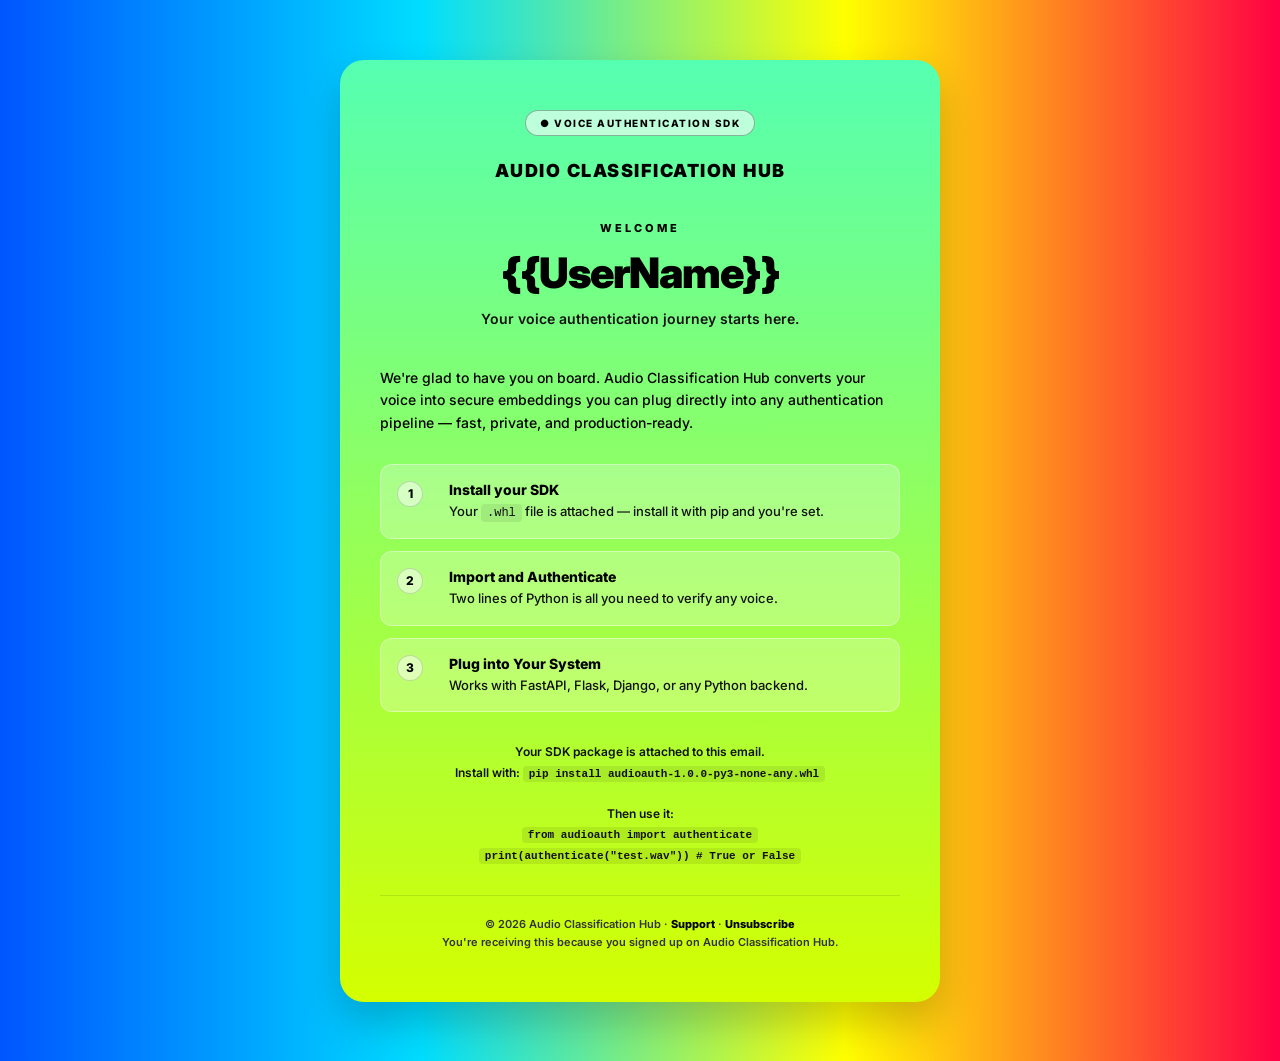
<file: Backend/your_server/template/welcome_email.html>
<!DOCTYPE html>
<html lang="en">

<head>
  <meta charset="UTF-8" />
  <meta name="viewport" content="width=device-width, initial-scale=1.0" />
  <title>Welcome – Audio Classification Hub</title>
  <style>
    @import url('https://fonts.googleapis.com/css2?family=Inter:wght@400;500;600;800;900&display=swap');

    body {
      font-family: 'Inter', Arial, sans-serif;
    }
  </style>
</head>

<body
  style="margin: 0; padding: 0; background-color: #0055ff; background-image: linear-gradient(90deg, #0055ff 0%, #00ddff 33%, #ffff00 66%, #ff0044 100%); -webkit-font-smoothing: antialiased;">

  <table width="100%" cellpadding="0" cellspacing="0" border="0"
    style="background-color: #0055ff; background-image: linear-gradient(90deg, #0055ff 0%, #00ddff 33%, #ffff00 66%, #ff0044 100%);">
    <tr>
      <td align="center" style="padding: 60px 20px;">

        <!-- Card Container -->
        <table width="100%" max-width="600" cellpadding="0" cellspacing="0" border="0"
          style="max-width: 600px; background-color: #55ff88; background-image: linear-gradient(180deg, #55ffb2 0%, #d4ff00 100%); border-radius: 24px; box-shadow: 0 20px 40px rgba(0,0,0,0.2);">
          <tr>
            <td align="center" style="padding: 50px 40px;">

              <!-- Badge -->
              <table cellpadding="0" cellspacing="0" border="0" style="margin-bottom: 24px;">
                <tr>
                  <td
                    style="background: rgba(255,255,255,0.6); border: 1px solid rgba(0,0,0,0.3); border-radius: 20px; padding: 6px 14px; font-size: 10px; font-weight: 800; letter-spacing: 1.5px; color: #000; text-transform: uppercase;">
                    &#9679; VOICE AUTHENTICATION SDK
                  </td>
                </tr>
              </table>

              <!-- Brand -->
              <div style="font-size: 18px; font-weight: 900; letter-spacing: 1.5px; color: #000; margin-bottom: 40px;">
                AUDIO CLASSIFICATION HUB
              </div>

              <!-- Welcome -->
              <div
                style="font-size: 11px; font-weight: 800; color: #000; letter-spacing: 3px; text-transform: uppercase; margin-bottom: 12px;">
                WELCOME
              </div>

              <!-- Name -->
              <div style="font-size: 42px; font-weight: 900; color: #000; letter-spacing: -1px; margin-bottom: 12px;">
                {{UserName}}
              </div>

              <!-- Sub -->
              <div style="font-size: 14px; color: #111; font-weight: 600; margin-bottom: 40px;">
                Your voice authentication journey starts here.
              </div>

              <!-- Intro text -->
              <div
                style="font-size: 14px; color: #000; font-weight: 500; line-height: 1.6; text-align: left; margin-bottom: 30px;">
                We're glad to have you on board. Audio Classification Hub converts your voice into secure embeddings you
                can plug directly into any authentication pipeline — fast, private, and production-ready.
              </div>

              <!-- Steps -->
              <!-- Step 1 -->
              <table width="100%" cellpadding="0" cellspacing="0" border="0"
                style="background: rgba(255,255,255,0.25); border: 1px solid rgba(255,255,255,0.4); border-radius: 12px; margin-bottom: 12px;">
                <tr>
                  <td width="40" valign="top" style="padding: 16px 0 16px 16px;">
                    <div
                      style="width: 24px; height: 24px; border-radius: 50%; background: rgba(255,255,255,0.5); border: 1px solid rgba(0,0,0,0.15); color: #000; font-size: 12px; font-weight: 800; display: inline-block; text-align: center; line-height: 24px;">
                      1</div>
                  </td>
                  <td align="left" style="padding: 16px 16px 16px 12px;">
                    <div style="font-size: 14px; font-weight: 800; color: #000; margin-bottom: 4px;">Install your SDK
                    </div>
                    <div style="font-size: 13px; color: #111; line-height: 1.5; font-weight: 500;">Your <code
                        style="background: rgba(0,0,0,0.08); padding: 2px 6px; border-radius: 4px; font-family: monospace; font-size: 12px;">.whl</code>
                      file is attached — install it with pip and you're set.</div>
                  </td>
                </tr>
              </table>

              <!-- Step 2 -->
              <table width="100%" cellpadding="0" cellspacing="0" border="0"
                style="background: rgba(255,255,255,0.25); border: 1px solid rgba(255,255,255,0.4); border-radius: 12px; margin-bottom: 12px;">
                <tr>
                  <td width="40" valign="top" style="padding: 16px 0 16px 16px;">
                    <div
                      style="width: 24px; height: 24px; border-radius: 50%; background: rgba(255,255,255,0.5); border: 1px solid rgba(0,0,0,0.15); color: #000; font-size: 12px; font-weight: 800; display: inline-block; text-align: center; line-height: 24px;">
                      2</div>
                  </td>
                  <td align="left" style="padding: 16px 16px 16px 12px;">
                    <div style="font-size: 14px; font-weight: 800; color: #000; margin-bottom: 4px;">Import and
                      Authenticate</div>
                    <div style="font-size: 13px; color: #111; line-height: 1.5; font-weight: 500;">Two lines of Python
                      is all you need to verify any voice.</div>
                  </td>
                </tr>
              </table>

              <!-- Step 3 -->
              <table width="100%" cellpadding="0" cellspacing="0" border="0"
                style="background: rgba(255,255,255,0.25); border: 1px solid rgba(255,255,255,0.4); border-radius: 12px; margin-bottom: 30px;">
                <tr>
                  <td width="40" valign="top" style="padding: 16px 0 16px 16px;">
                    <div
                      style="width: 24px; height: 24px; border-radius: 50%; background: rgba(255,255,255,0.5); border: 1px solid rgba(0,0,0,0.15); color: #000; font-size: 12px; font-weight: 800; display: inline-block; text-align: center; line-height: 24px;">
                      3</div>
                  </td>
                  <td align="left" style="padding: 16px 16px 16px 12px;">
                    <div style="font-size: 14px; font-weight: 800; color: #000; margin-bottom: 4px;">Plug into Your
                      System</div>
                    <div style="font-size: 13px; color: #111; line-height: 1.5; font-weight: 500;">Works with FastAPI,
                      Flask, Django, or any Python backend.</div>
                  </td>
                </tr>
              </table>

              <!-- WHL Note -->
              <div
                style="font-size: 12px; color: #111; font-weight: 600; line-height: 1.7; text-align: center; margin-bottom: 30px;">
                Your SDK package is attached to this email.<br />
                Install with: <code
                  style="background: rgba(0,0,0,0.08); padding: 2px 6px; border-radius: 4px; font-family: monospace; font-size: 11px;">pip install audioauth-1.0.0-py3-none-any.whl</code><br /><br />
                Then use it:<br />
                <code
                  style="background: rgba(0,0,0,0.08); padding: 2px 6px; border-radius: 4px; font-family: monospace; font-size: 11px;">from audioauth import authenticate</code><br />
                <code
                  style="background: rgba(0,0,0,0.08); padding: 2px 6px; border-radius: 4px; font-family: monospace; font-size: 11px;">print(authenticate("test.wav"))  # True or False</code>
              </div>

              <!-- Footer -->
              <div
                style="font-size: 11px; color: #333; font-weight: 600; line-height: 1.6; border-top: 1px solid rgba(0,0,0,0.1); padding-top: 20px;">
                © 2026 Audio Classification Hub · <a href="#"
                  style="color: #000; font-weight: 800; text-decoration: none;">Support</a> · <a href="#"
                  style="color: #000; font-weight: 800; text-decoration: none;">Unsubscribe</a><br />
                You're receiving this because you signed up on Audio Classification Hub.
              </div>

            </td>
          </tr>
        </table>

      </td>
    </tr>
  </table>

</body>

</html>
</file>
